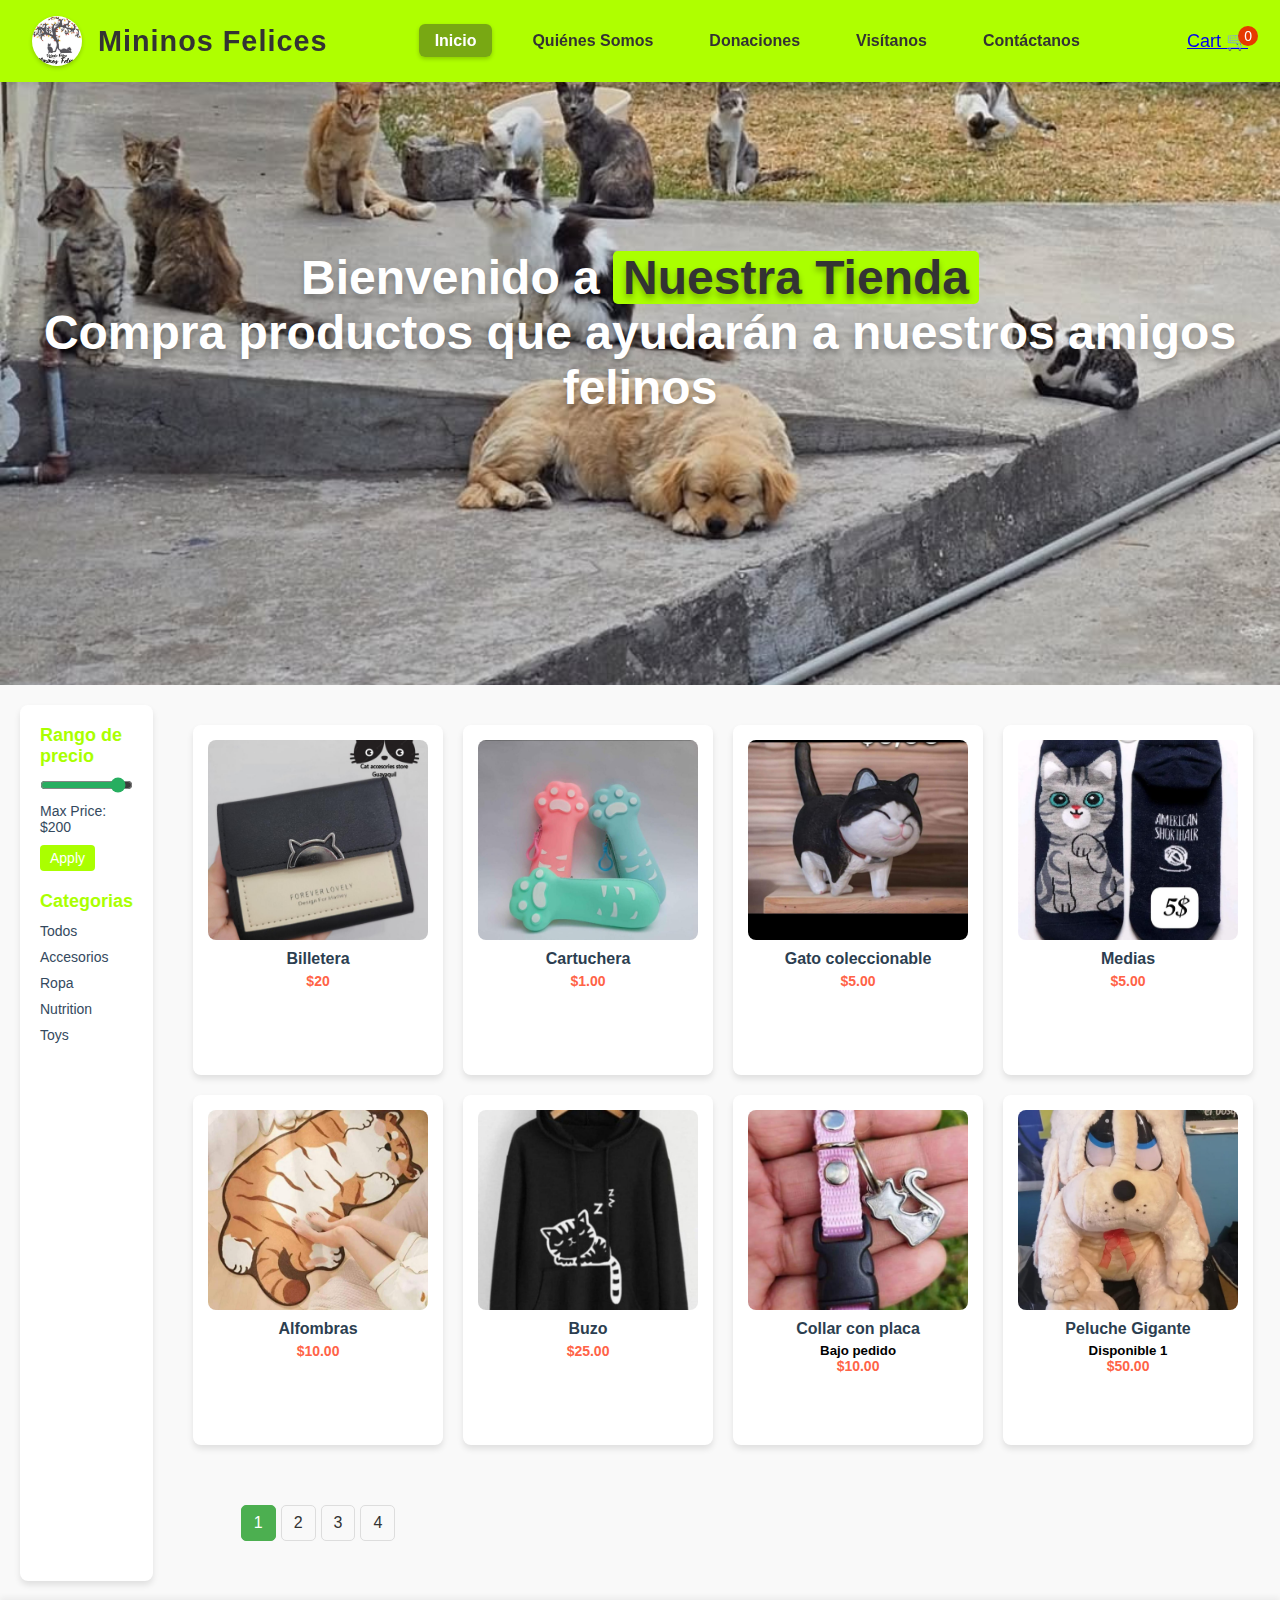
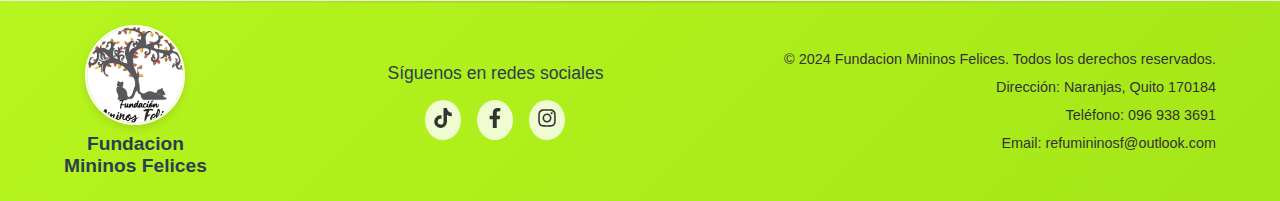
<file: Productos.html>
<!DOCTYPE html>
<html lang="en">
<head>
  <meta charset="UTF-8">
  <meta name="viewport" content="width=device-width, initial-scale=1.0">

  <title>Productos</title>
  <link rel="stylesheet" href="css/productos/productos.css">
  <link rel="stylesheet" href="css/productos/navbarp.css">
  <link rel="stylesheet" href="css/productos/paginas.css">
  <link rel="stylesheet" href="css/index/footer.css">
</head>
<body>
  <header>
    <nav class="navbar">
      
        <a href="index.html" class="logo-link">
            <div class="logo-container">
                <img src="Imagenes/logo.jpg" alt="Logo Fundación" class="logo-img">
                <div class="logo-text">Mininos Felices</div>
            </div>
        </a>
        <span id="menu-toggle">☰</span>
        <ul class="nav-links" id="nav-links">
            <li><a href="index.html" class="active">Inicio</a></li>
            <li><a href="/index.html#quienes-somos">Quiénes Somos</a></li>
            <li><a href="/index.html#donaciones">Donaciones</a></li>
            <li><a href="/index.html#visitanos">Visítanos</a></li>
            <li><a href="/index.html#contacto">Contáctanos</a></li>
        </ul>
    
        <div class="icons">
            
            <div class="cart-container">
              <a href="#cart" class="cart-icon">Cart 🛒 <span id="cart-count">0</span></a>
              <div id="cart-tooltip" class="tooltip">
                <ul id="cart-items"></ul>
                <p>Total: $<span id="cart-total">0</span></p>
                <button id="checkout-btn" class="checkout-btn">Comprar</button>
              </div>
            
        </div>
    </nav>
  </header>

  <section class="productos">
  
  <div class="hero">
    <div class="hero-content">
        <h1>Bienvenido a  <span class="highlight">Nuestra Tienda</span> 
        <p>Compra productos que ayudarán a nuestros amigos felinos</p>
        
    </div>
  </section>
  <div class="product-section">
    <div class="sidebar">
      <div class="price-range">
        <h3>Rango de precio </h3>
        <input id="price-slider" type="range" min="1" max="100" value="100" step="10">
        <p>Max Price: $<span id="max-price">200</span></p>
        <button id="apply-price" class="apply-btn">Apply</button>
      </div>
      <div class="Categorias">
        <h3>Categorias</h3>
        <ul>
          <li><a href="#" class="category-link" data-category="all">Todos</a></li>
          <li><a href="#" class="category-link" data-category="accesorios">Accesorios</a></li>
          <li><a href="#" class="category-link" data-category="ropa">Ropa</a></li>
          
          <li><a href="#" class="category-link" data-category="nutrition">Nutrition</a></li>
          <li><a href="#" class="category-link" data-category="toys">Toys</a></li>
        </ul>
      </div>
    
    </div>


    <section>
    <div class="products">
      <div class="product" data-price="20" data-category="accesorios">
        <div class="image-container">
          <img src="Imagenes/Productos/Billetera.jpeg" alt="Rain coat">
          <button class="add-to-cart-btn">Añadir al carrito</button>
        </div>
        <h4>Billetera</h4>
        <p class="price">$20</p>
      </div>
      <div class="product" data-price="1.00" data-category="accesorios">
        <div class="image-container">
          <img src="Imagenes/Productos/Cartuchera.jpeg" alt="Rain coat">
          <button class="add-to-cart-btn">Añadir al carrito</button>
        </div>
        <h4>Cartuchera</h4>
        <p class="price">$1.00</p>
      </div>
      <div class="product" data-price="5" data-category="accesorios">
        <div class="image-container">
          <img src="Imagenes/Productos/Gato.jpeg" alt="Rain coat">
          <button class="add-to-cart-btn">Añadir al carrito</button>
        </div>
        <h4>Gato coleccionable</h4>
        <p class="price">$5.00</p>
      </div>
      <div class="product" data-price="5" data-category="ropa">
        <div class="image-container">
          <img src="Imagenes/Productos/Medias.jpeg" alt="Rain coat">
          <button class="add-to-cart-btn">Añadir al carrito</button>
        </div>
        <h4>Medias</h4>
        <p class="price">$5.00</p>
      </div>
      <div class="product" data-price="10" data-category="accesorios">
        <div class="image-container">
          <img src="Imagenes/Productos/Alfombras.jpg" alt="Rain coat">
          <button class="add-to-cart-btn">Añadir al carrito</button>
        </div>
        <h4>Alfombras</h4>
        <p class="price">$10.00</p>
      </div>
      
      <div class="product" data-price="25" data-category="ropa">
        <div class="image-container">
          <img src="Imagenes/Productos/Buzo.jpeg" alt="Rain coat">
          <button class="add-to-cart-btn">Añadir al carrito</button>
        </div>
        <h4>Buzo</h4>
        <p class="price">$25.00</p>
      </div>
      <div class="product" data-price="10" data-category="accesorios">
        <div class="image-container">
          <img src="Imagenes/Productos/Collar.jpeg" alt="Rain coat">
          <button class="add-to-cart-btn">Añadir al carrito</button>
        </div>
        <h4>Collar con placa</h4>
        <h5 >Bajo pedido </h5>
        <p class="price">$10.00</p>
      </div>
      <div class="product" data-price="50" data-category="toys">
        <div class="image-container">
          <img src="Imagenes/Productos/Peluche.jpeg" alt="Rain coat">
          <button class="add-to-cart-btn">Añadir al carrito</button>
        </div>
        <h4>Peluche Gigante</h4>
        <h5>Disponible 1 </h5>
        <p class="price">$50.00</p>
      </div>
      <div class="product" data-price="20.00" data-category="accesorios">
        <div class="image-container">
          <img src="Imagenes/Productos/Bisuteria.jpeg" alt="Rain coat">
          <button class="add-to-cart-btn">Añadir al carrito</button>
        </div>
        <h4>Bisuteria </h4>
        <h5>Bajo pedido </h5>
        <p class="price">$20.00</p>
      </div>
      <div class="product" data-price="28.00" data-category="accesorios">
        <div class="image-container">
          <img src="Imagenes/Productos/Juego.jpeg" alt="Rain coat">
          <button class="add-to-cart-btn">Añadir al carrito</button>
        </div>
        <h4>Juegos de baño</h4>
        <h5>Bajo pedido </h5>
        
        <p class="price">$28.00</p>
      </div>
      <div class="product" data-price="35.00" data-category="accesorios">
        <div class="image-container">
          <img src="Imagenes/Productos/casa.jpeg" alt="Rain coat">
          <button class="add-to-cart-btn">Añadir al carrito</button>
        </div>
        <h4>Casa para gato </h4>
        <h5>Bajo pedido </h5>
        <p class="price">$35.00</p>
      </div>

      <div class="product" data-price="7.00" data-category="toys">
        <div class="image-container">
          <img src="Imagenes/Productos/peluchoconcatnip.jpeg" alt="Rain coat">
          <button class="add-to-cart-btn">Añadir al carrito</button>
        </div>
        <h4>Peluches con catnip </h4>
        <h5>Bajo pedido </h5>
        <p class="price">$7.00</p>
      </div>
      <div class="product" data-price="20.00" data-category="accesorios">

        <div class="image-container">
          <img src="Imagenes/Productos/Rascadores.jpeg" alt="Rain coat">
          <button class="add-to-cart-btn">Añadir al carrito</button>
        </div>
        <h4>Rascadores </h4>
        <h5>Bajo pedido </h5>
      
        <p class="price">$20.00</p>
      </div>
      <div class="product" data-price="10.00" data-category="nutrition">
        <div class="image-container">
          <img src="Imagenes/Productos/Arena.jpeg" alt="Rain coat">
          <button class="add-to-cart-btn">Añadir al carrito</button>
        </div>
        <h4>Arena Alemana </h4>
        <p class="price">$10.00</p>
      </div>
      <div class="product" data-price="15" data-category="accesorios">
        <div class="image-container">
          <img src="Imagenes/Productos/Monedero.jpeg" alt="Rain coat">
          <button class="add-to-cart-btn">Añadir al carrito</button>
        </div>
        <h4>Monedero afelpado </h4>
        <p class="price">$15</p>
      </div>
      <div class="product" data-price="5.00" data-category="accesorios">
        <div class="image-container">
          <img src="Imagenes/Productos/Labial.jpeg" alt="Rain coat">
          <button class="add-to-cart-btn">Añadir al carrito</button>
        </div>


        <h4>Labiales en forma de gato </h4>
        <p class="price">$5.00</p>
      </div>

      <div class="product" data-price="15.00" data-category="accesorios">
        <div class="image-container">
          <img src="Imagenes/Productos/Lampara.jpeg" alt="Rain coat">
          <button class="add-to-cart-btn">Añadir al carrito</button>
        </div>
        <h4>Lampara de mesa </h4> 
        <p class="price">$15.00</p>
      </div>

      

      <div class="product" data-price="42.00" data-category="accesorios">
        <div class="image-container">
          <img src="Imagenes/Productos/Mochila.jpeg" alt="Rain coat">
          <button class="add-to-cart-btn">Añadir al carrito</button>
        </div>
        <h4>Mochilas transparentes </h4>
        <h5>Bajo pedido </h5>
        <p class="price">$42.00</p>
      </div>
      
      


      <div class="product" data-price="10.00"  data-category="nutrition">
        <div class="image-container">
          <img src="Imagenes/Productos/catnip.jpeg" alt="Rain coat">
          <button class="add-to-cart-btn">Añadir al carrito</button>
        </div>
        <h4>Catnip </h4>
        <h5>Bajo pedido </h5>
        <p class="price">$10.00</p>
      </div>

      <div class="product" data-price="20.00" data-category="accesorios">
        <div class="image-container">
          <img src="Imagenes/Productos/cojin.jpeg" alt="Rain coat">
          <button class="add-to-cart-btn">Añadir al carrito</button>
        </div>
        <h4>Cojines de gato </h4>
        <h5>Bajo pedido </h5>
        <p class="price">$20.00</p>
      </div>

      <div class="product" data-price="15.00" data-category="ropa">
        <div class="image-container">
          <img src="Imagenes/Productos/Pantuflas.jpeg" alt="Rain coat">
          <button class="add-to-cart-btn">Añadir al carrito</button>
        </div>
        <h4>Pantuflas </h4>
        <h5>Bajo pedido </h5>
        <p class="price">$15.00</p>
      </div>

      <div class="product" data-price="20.00" data-category="ropa">
        <div class="image-container">
          <img src="Imagenes/Productos/camisetas.jpeg" alt="Rain coat">
          <button class="add-to-cart-btn">Añadir al carrito</button>
        </div>
        <h4>Camisetas </h4>
        <h5>Bajo pedido </h5>
        <p class="price">$20.00</p>
      </div>
      <div class="product" data-price="10.00" data-category="accesorios">
        <div class="image-container">
          <img src="Imagenes/Productos/masetero.jpeg" alt="Rain coat">
          <button class="add-to-cart-btn">Añadir al carrito</button>
        </div>
        <h4>Portamacetas </h4>
        <h5>Bajo pedido </h5>
        <p class="price">$10.00</p>
      </div>
      <div class="product" data-price="1.00" data-category="nutrition">
        <div class="image-container">
          <img src="Imagenes/Productos/Dulces.jpeg" alt="Rain coat">
          <button class="add-to-cart-btn">Añadir al carrito</button>
        </div>
        <h4>Dulces </h4>
        <h5>Bajo pedido </h5>
        <p class="price">$1.00</p>
      </div>
      <div class="product" data-price="20.00" data-category="accesorios">
        <div class="image-container">
          <img src="Imagenes/Productos/cobertor.jpeg" alt="Rain coat">
          <button class="add-to-cart-btn">Añadir al carrito</button>
        </div>
        <h4>Cobertor </h4>
        <h5>Bajo pedido </h5>
        <p class="price">$20.00</p>
      </div>


      <section class="pagination-section">
      <div >
        <div class="pagination">
          <a href="#" class="page-number">1</a>
          <a href="#" class="page-number">2</a>
          <a href="#" class="page-number">3</a>
          <a href="#" class="page-number">4</a>
        </div>
      </section>
    </section>
  </div>
  <footer class="footer" id="contacto">
    <div class="footer-content">
        <div class="footer-logo">
            <img src="Imagenes/logo1.jpg" alt="Mininos Felices Logo" class="footer-img" />
            <h3>Fundacion 
            <br>
            Mininos Felices
            </h3>
        </div>
        <div class="footer-social">
            <h4>Síguenos en redes sociales</h4>
            <div class="social-icons">
                <a href="https://www.tiktok.com/@mininos_felices?_t=ZM-8tv76o8Lvyp&_r=1" class="social-icon">
                    <svg xmlns="http://www.w3.org/2000/svg" viewBox="0 0 448 512" class="icon">
                        <path fill="currentColor"
                            d="M448,209.91a210.06,210.06,0,0,1-122.77-39.25V349.38A162.55,162.55,0,1,1,185,188.31V278.2a74.62,74.62,0,1,0,52.23,71.18V0l88,0a121.18,121.18,0,0,0,1.86,22.17h0A122.18,122.18,0,0,0,381,102.39a121.43,121.43,0,0,0,67,20.14Z" />
                    </svg>
                </a>
                <a href="https://www.facebook.com/share/1EHnFWtfmN/" class="social-icon">
                    <svg xmlns="http://www.w3.org/2000/svg" viewBox="0 0 320 512" class="icon">
                        <path fill="currentColor"
                            d="M279.14 288l14.22-92.66h-88.91v-60.13c0-25.35 12.42-50.06 52.24-50.06h40.42V6.26S260.43 0 225.36 0c-73.22 0-121.08 44.38-121.08 124.72v70.62H22.89V288h81.39v224h100.17V288z" />
                    </svg>
                </a>
                <a href="https://www.instagram.com/refugio_mininosfelices?igsh=dnFkenhqbWQ4ODF2" class="social-icon">
                    <svg xmlns="http://www.w3.org/2000/svg" viewBox="0 0 448 512" class="icon">
                        <path fill="currentColor"
                            d="M224.1 141c-63.6 0-114.9 51.3-114.9 114.9s51.3 114.9 114.9 114.9S339 319.5 339 255.9 287.7 141 224.1 141zm0 189.6c-41.1 0-74.7-33.5-74.7-74.7s33.5-74.7 74.7-74.7 74.7 33.5 74.7 74.7-33.6 74.7-74.7 74.7zm146.4-194.3c0 14.9-12 26.8-26.8 26.8-14.9 0-26.8-12-26.8-26.8s12-26.8 26.8-26.8 26.8 12 26.8 26.8zm76.1 27.2c-1.7-35.9-9.9-67.7-36.2-93.9-26.2-26.2-58-34.4-93.9-36.2-37-2.1-147.9-2.1-184.9 0-35.8 1.7-67.6 9.9-93.9 36.1s-34.4 58-36.2 93.9c-2.1 37-2.1 147.9 0 184.9 1.7 35.9 9.9 67.7 36.2 93.9s58 34.4 93.9 36.2c37 2.1 147.9 2.1 184.9 0 35.9-1.7 67.7-9.9 93.9-36.2 26.2-26.2 34.4-58 36.2-93.9 2.1-37 2.1-147.8 0-184.8zM398.8 388c-7.8 19.6-22.9 34.7-42.6 42.6-29.5 11.7-99.5 9-132.1 9s-102.7 2.6-132.1-9c-19.6-7.8-34.7-22.9-42.6-42.6-11.7-29.5-9-99.5-9-132.1s-2.6-102.7 9-132.1c7.8-19.6 22.9-34.7 42.6-42.6 29.5-11.7 99.5-9 132.1-9s102.7-2.6 132.1 9c19.6 7.8 34.7 22.9 42.6 42.6 11.7 29.5 9 99.5 9 132.1s2.7 102.7-9 132.1z" />
                    </svg>
                </a>
              
            </div>
        </div>

        <div class="footer-info">
            <p>© 2024 Fundacion Mininos Felices. Todos los derechos reservados.</p>
            <p>Dirección: Naranjas, Quito 170184</p>
            <p>Teléfono: 096 938 3691</p>
            <p>Email: refumininosf@outlook.com</p>
        </div>
    </div>
</footer>
  <script src="js/rango.js"></script>
  <script src="js/navbar.js"></script>
  <script src="js/paginacion.js"></script>
  <script src="js/categoria.js"></script>

 
</body>
</html>
</file>
<file: css/productos/navbarp.css>
/* Estilos base para el navbar */
.navbar {
    background-color: #afff00; /* limón claro */
    box-shadow: 0 4px 6px rgba(0, 0, 0, 0.1);
    padding: 1rem 2rem;
    position: fixed;
    top: 0;
    left: 0;
    width: 100%;
    z-index: 9999;
    display: flex;
    justify-content: space-between;
    align-items: center;
    font-family: 'Arial', sans-serif;
}

/* Hacer clic en el logo */
.logo-link {
    display: inline-block;
    text-decoration: none; /* Sin subrayado */
    color: inherit; /* Mantener color de texto */
    transition: transform 0.2s ease; /* Suavizar el efecto */
}

/* Efecto de aplastar al hacer clic */
.logo-link:active {
    transform: scale(0.9); /* Escala ligeramente */
}

/* Asegurar estilos previos del logo */
.logo-container {
    display: flex;
    align-items: center;
    gap: 1rem;
}

.logo-img {
    width: 50px;
    height: 50px;
    border-radius: 50%;
    box-shadow: 0 2px 4px rgba(0, 0, 0, 0.2);
}

.logo-text {
    font-size: 1.8rem;
    font-weight: bold;
    color: #333;
    letter-spacing: 1px;
}


/* Estilos para el contenedor del logo */
.logo-container {
    display: flex;
    align-items: center;
    gap: 1rem;
}

.logo-img {
    width: 50px;
    height: 50px;
    border-radius: 50%;
    box-shadow: 0 2px 4px rgba(0, 0, 0, 0.2);
}

.logo-text {
    font-size: 1.8rem;
    font-weight: bold;
    color: #333;
    letter-spacing: 1px;
}

/* Estilos para los enlaces de navegación */
.nav-links {
    display: flex;
    gap: 1.5rem;
    list-style: none;
    margin: 0;
    padding: 0;
}

.nav-links a {
    color: #333;
    text-decoration: none;
    font-weight: 600;
    font-size: 1rem;
    transition: all 0.3s ease;
    padding: 0.5rem 1rem;
    border-radius: 6px;
}



/* Estilo uniforme para el enlace activo */
.nav-links a.active {
    color: white;
    background-color: #78a813; /* Verde más oscuro */
    border-radius: 6px;
    box-shadow: 0 2px 4px rgba(0, 0, 0, 0.2);
}

/* Resposividad para pantallas móviles */
@media (max-width: 768px) {
    .nav-links {
        flex-direction: column;
        gap: 0;
        background-color: #a5d820;
        position: absolute;
        top: 70px;
        right: 0;
        width: 100%;
        display: none;
    }

    .nav-links.active {
        display: flex;
        box-shadow: 0 4px 6px rgba(0, 0, 0, 0.2);
    }

    .nav-links a {
        text-align: center;
        padding: 1rem;
        border-bottom: 1px solid rgba(255, 255, 255, 0.2);
    }
}

/* Botón de menú para pantallas pequeñas */
#menu-toggle {
    display: none;
    font-size: 1.5rem;
    cursor: pointer;
    color: #333;
    transition: color 0.3s ease;
}

#menu-toggle:hover {
    color: #78a813;
}

@media (max-width: 768px) {
    #menu-toggle {
        display: block;
    }
}
</file>
<file: css/productos/paginas.css>
/* estilos para la sección de paginación */
.pagination-section {
    width: 100%;
    display: flex;
    justify-content: center; /* centra horizontalmente */
    align-items: center; /* centra verticalmente */
    margin: 20px auto 0 auto; /* esto elimina el desplazamiento lateral */
    padding: 20px 0;
}


  
  .pagination {
    display: flex; /* usa flexbox */
    gap: 5px; /* agrega espacio entre los elementos */
  }
  
  .pagination .page-number {
    padding: 8px 12px;
    text-decoration: none;
    color: #333;
    border: 1px solid #ddd;
    border-radius: 5px;
    display: flex; /* hace que el contenido esté centrado */
    justify-content: center;
    align-items: center;
  }
  
  .pagination .page-number:hover {
    background-color: #f1f1f1;
  }
  
  .pagination .page-number.active {
    background-color: #4CAF50;
    color: white;
    border: 1px solid #4CAF50;
  }
</file>
<file: css/index/footer.css>
/* Estilos del Footer */
.footer {
  background: linear-gradient(135deg, #b6f51d 0%, #a5e619 100%);
  color: #333;
  padding: 1.5rem 0; /* Reducido de 3rem */
  box-shadow: 0 -4px 6px rgba(0, 0, 0, 0.05);
  position: relative;
}

.footer::before {
  content: '';
  position: absolute;
  top: 0;
  left: 0;
  right: 0;
  height: 2px;
  background: linear-gradient(90deg, transparent, rgba(0,0,0,0.1), transparent);
}

.footer-content {
  max-width: 1200px;
  margin: 0 auto;
  padding: 0 1.5rem; /* Reducido de 2rem */
  display: flex;
  flex-wrap: wrap;
  justify-content: space-between;
  align-items: center; /* Cambiado a center para mejor alineación */
  gap: 2rem; /* Reducido de 3rem */
}

/* Estilos del Logo */
.footer-logo {
  display: flex;
  flex-direction: column;
  align-items: center;
  text-align: center;
}

.footer-logo h3 {
  margin-top: 0.5rem; /* Reducido de 1rem */
  font-size: 1.2rem; /* Reducido de 1.5rem */
  color: #2c3e50;
  font-weight: 600;
}

.footer-img {
  width: 100px; /* Reducido de 150px */
  height: 100px; /* Reducido de 150px */
  object-fit: cover;
  border-radius: 50%;
  box-shadow: 0 4px 8px rgba(0, 0, 0, 0.1);
  border: 2px solid #fff; /* Reducido de 3px */
  transition: transform 0.3s ease;
}

.footer-img:hover {
  transform: scale(1.05);
}

/* Estilos de la sección social */
.footer-social {
  text-align: center;
}

.footer-social h4 {
  font-size: 1.1rem; /* Reducido de 1.3rem */
  margin-bottom: 1rem; /* Reducido de 1.5rem */
  color: #2c3e50;
  font-weight: 500;
}

.social-icons {
  display: flex;
  gap: 1rem; /* Reducido de 1.5rem */
  justify-content: center;
}

.social-icon {
  color: #333;
  transition: all 0.3s ease;
  padding: 8px; /* Reducido de 10px */
  border-radius: 50%;
  background-color: rgba(255, 255, 255, 0.8);
}

.social-icon:hover {
  color: #fff;
  background-color: #333;
  transform: translateY(-2px); /* Reducido de -3px */
}

.icon {
  width: 20px; /* Reducido de 24px */
  height: 20px; /* Reducido de 24px */
}

/* Estilos de la información */
.footer-info {
  text-align: right;
}

.footer-info p {
  margin: 0.5rem 0; /* Reducido de 0.7rem */
  font-size: 0.9rem; /* Reducido de 1rem */
  line-height: 1.4;
  display: flex;
  align-items: center;
  justify-content: flex-end;
  gap: 0.5rem;
}

/* Estilos responsivos */
@media (max-width: 768px) {
  .footer {
      padding: 1rem 0; /* Reducido de 2rem */
  }

  .footer-content {
      flex-direction: column;
      align-items: center;
      text-align: center;
      gap: 1.5rem; /* Reducido de 2.5rem */
  }

  .footer-info {
      text-align: center;
  }

  .footer-info p {
      justify-content: center;
  }
}

@media (max-width: 480px) {
  .footer-img {
      width: 80px; /* Reducido de 120px */
      height: 80px; /* Reducido de 120px */
  }

  .social-icons {
      gap: 0.8rem;
  }

  .social-icon {
      padding: 6px; /* Reducido de 8px */
  }

  .icon {
      width: 18px; /* Reducido de 20px */
      height: 18px; /* Reducido de 20px */
  }

  .footer-info p {
      font-size: 0.8rem; /* Reducido de 0.9rem */
  }
}
</file>
<file: css/productos/productos.css>
/* General Reset */
* {
  margin: 0;
  padding: 0;
  box-sizing: border-box;
  font-family: 'Arial', sans-serif;
}

.hero-content {
  color: #fff;
  text-shadow: 0px 4px 6px rgba(0, 0, 0, 0.3);
}

.hero-content h1 {
  font-size: 48px;
  margin-bottom: 20px;
}

.hero-content .highlight {
  color: #333;
  background: #aaff00; /* Verde limón */
  padding: 0 10px;
  border-radius: 5px;
}
/* Estilos generales para la sección de productos */
.product-section {
  display: flex;
  gap: 20px;
  padding: 20px;
  background-color: #f9f9f9; /* Fondo claro para contrastar */
}

/* Estilos para el sidebar */
.sidebar {
  width: 250px;
  padding: 20px;
  background-color: #ffffff; /* Fondo blanco */
  border-radius: 10px;
  box-shadow: 0 4px 6px rgba(0, 0, 0, 0.1); /* Sombra suave */
}

/* Estilos para el rango de precios */
.price-range {
  margin-bottom: 20px;
}

.price-range h3 {
  font-size: 18px;
  color: #2c3e50; /* Color de texto oscuro */
  margin-bottom: 10px;
}

#price-slider {
  width: 100%;
  margin-bottom: 10px;
  accent-color: #27ae60; /* Color verde para el slider */
}

.price-range p {
  font-size: 14px;
  color: #34495e; /* Color de texto gris oscuro */
}

.apply-btn {
  background-color: #27ae60; /* Verde */
  color: white;
  border: none;
  padding: 8px 16px;
  border-radius: 5px;
  cursor: pointer;
  font-size: 14px;
  transition: background-color 0.3s ease;
}

.apply-btn:hover {
  background-color: #219653; /* Verde más oscuro al pasar el mouse */
}

/* Estilos para las categorías */
.Categorias h3 {
  font-size: 18px;
  color: #2c3e50; /* Color de texto oscuro */
  margin-bottom: 10px;
}

.Categorias ul {
  list-style: none;
  padding: 0;
}

.Categorias ul li {
  margin-bottom: 10px;
}

.category-link {
  text-decoration: none;
  color: #34495e; /* Color de texto gris oscuro */
  font-size: 14px;
  transition: color 0.3s ease;
}

.category-link:hover {
  color: #27ae60; /* Verde al pasar el mouse */
}

/* Estilos para los productos */
.products {
  display: flex;
  flex-wrap: wrap;
  gap: 20px;
  flex: 1;
}

.product {
  background-color: #ffffff; /* Fondo blanco */
  border-radius: 10px;
  box-shadow: 0 4px 6px rgba(0, 0, 0, 0.1); /* Sombra suave */
  padding: 15px;
  width: calc(25% - 20px); /* 4 productos por fila */
  text-align: center;
}

.product img {
  max-width: 100%;
  border-radius: 5px;
}

.product h4 {
  font-size: 16px;
  color: #2c3e50; /* Color de texto oscuro */
  margin: 10px 0;
}

.product .price {
  font-size: 14px;
  color: #27ae60; /* Verde para el precio */
  font-weight: bold;
}

.add-to-cart-btn {
  background-color: #27ae60; /* Verde */
  color: white;
  border: none;
  padding: 8px 16px;
  border-radius: 5px;
  cursor: pointer;
  font-size: 14px;
  transition: background-color 0.3s ease;
}

.add-to-cart-btn:hover {
  background-color: #219653; /* Verde más oscuro al pasar el mouse */
}

/*-------------------------------------*/
/* Fondo y estilo del título de la sección de productos */
.productos {
  background-image: url('/Imagenes/Gatos/Fondo.jpg'); /* Fondo degradado + imagen */
  background-position: center;
  background-size: cover; /* Ajusta la imagen para cubrir el contenedor */
  background-repeat: no-repeat; /* Evita que la imagen se repita */
  color: #fff;
  text-align: center;
  background-position: center center;
  background-repeat: no-repeat;
  background-size: cover;
  background-attachment: fixed;
  padding: 250px 0;
}

.productos-titulo h1 {
  font-size: 48px;
  margin-bottom: 20px;
  font-weight: bold;
  color: #aaff00; /* Verde limón */
}

.productos-titulo p {
  font-size: 20px;
  color: #aaff00; /* Verde limón */
}

body {
  font-family: Arial, sans-serif;
  margin: 0;
  padding: 0;
  background-color: #f9f9f9;
}

.product-section {
  display: flex;
  padding: 20px;
  gap: 20px;
}

.sidebar {
  width: 25%;
  background-color: #fff;
  padding: 20px;
  border-radius: 8px;
  box-shadow: 0 4px 6px rgba(0, 0, 0, 0.1);
}

.sidebar h3 {
  margin-bottom: 10px;
  color: #aaff00; /* Verde limón */
}

.sidebar ul {
  list-style: none;
  padding: 0;
}

.sidebar ul li {
  margin-bottom: 8px;
}

.price-range .slider {
  width: 100%;
}

.apply-btn {
  margin-top: 10px;
  padding: 5px 10px;
  background-color: #aaff00; /* Verde limón */
  color: #fff;
  border: none;
  border-radius: 4px;
  cursor: pointer;
}

.products {
  display: grid; /* Usamos grid para la disposición */
  grid-template-columns: repeat(auto-fill, minmax(250px, 1fr)); /* Las tarjetas tendrán un ancho mínimo de 250px */
  gap: 20px; /* Espacio entre tarjetas */
  padding: 20px; /* Espaciado interno */
  justify-items: center; /* Centra las tarjetas en su contenedor */
  box-sizing: border-box; /* Asegura que el padding no afecte el tamaño total */
  max-width: 1200px; /* Limita el ancho máximo del contenedor */
  margin: 0 auto; /* Centra el contenedor en la página */
}

.product {
  background-color: #fff;
  padding: 15px;
  border-radius: 8px;
  box-shadow: 0 4px 6px rgba(0, 0, 0, 0.1);
  text-align: center;
  width: 100%; /* Las tarjetas ocupan todo el ancho disponible */
  height: 350px; /* Mantiene la altura constante */
  max-width: 350px; /* Limita el ancho máximo de las tarjetas */
}

.product img {
  width: 100%;
  height: 200px; /* Altura fija para las imágenes */
  object-fit: cover; /* Asegura que la imagen se recorte correctamente */
  border-radius: 8px;
}

.product h4 {
  margin: 10px 0 5px;
}

.product .price {
  color: #ff6347;
  font-weight: bold;
}

/* Contenedor de la imagen */
.image-container {
  position: relative;
  overflow: hidden;
}

/* Imagen del producto */
.image-container img {
  width: 100%;
  display: block;
}

/* Botón de añadir al carrito */
.add-to-cart-btn {
  position: absolute;
  bottom: 10%;
  left: 50%;
  transform: translate(-50%, 100%);
  background-color: #aaff00; /* Verde limón */
  color: #fff;
  border: none;
  padding: 10px 15px;
  font-size: 14px;
  border-radius: 5px;
  cursor: pointer;
  opacity: 0;
  transition: all 0.3s ease;
  z-index: 10;
}

/* Mostrar el botón al pasar el mouse */
.image-container:hover .add-to-cart-btn {
  transform: translate(-50%, 0);
  opacity: 1;
}

/* Efecto hover del botón */
.add-to-cart-btn:hover {
  background-color: #9acc00; /* Verde más oscuro */
}

/* Estilos para el contador del carrito */
.cart-container {
  position: relative;
}

.cart-icon {
  position: relative;
  font-size: 18px;
  cursor: pointer;
}

#cart-count {
  background-color: #e63900;
  color: #fff;
  border-radius: 50%;
  padding: 2px 6px;
  font-size: 14px;
  position: absolute;
  top: -5px;
  right: -10px;
}

/* Tooltip del carrito */
.tooltip {
  display: none;
  position: absolute;
  top: 30px;
  right: 0;
  background-color: #fff;
  color: #000;
  border: 1px solid #ccc;
  border-radius: 5px;
  box-shadow: 0 4px 8px rgba(0, 0, 0, 0.2);
  width: 300px;
  padding: 10px;
  z-index: 10;
}

.tooltip ul {
  list-style: none;
  padding: 0;
  margin: 0 0 10px 0;
}

.tooltip li {
  display: flex;
  align-items: center;
  justify-content: space-between;
  margin-bottom: 10px;
}

.tooltip img {
  width: 50px;
  height: 50px;
  object-fit: cover;
  margin-right: 10px;
}

.tooltip p {
  font-weight: bold;
}

.checkout-btn {
  background-color: #ff4500;
  color: #fff;
  border: none;
  padding: 10px 15px;
  border-radius: 5px;
  cursor: pointer;
  width: 100%;
}

/* Mostrar tooltip al pasar el mouse */
.cart-container:hover .tooltip {
  display: block;
}

/* Media Queries para hacer el diseño responsive */
@media (max-width: 1200px) {
  .product-section {
      flex-direction: column;
  }

  .sidebar {
      width: 100%;
      margin-bottom: 20px;
  }

  .products {
      grid-template-columns: repeat(auto-fill, minmax(200px, 1fr));
  }
}

@media (max-width: 768px) {
  .hero-content h1 {
      font-size: 36px;
  }

  .productos-titulo h1 {
      font-size: 36px;
  }

  .productos-titulo p {
      font-size: 18px;
  }

  .products {
      display: flex; /* Cambiamos a flex para pantallas pequeñas */
      flex-wrap: nowrap; /* Los productos no se envuelven, se colocan en fila */
      overflow-x: auto; /* Permite el desplazamiento horizontal */
      justify-content: flex-start; /* Alinea los productos al inicio */
      padding: 10px; /* Reducimos el padding para pantallas pequeñas */
  }

  .product {
      flex: 0 0 auto; /* Los productos no se estiran ni se encogen */
      width: 200px; /* Ancho fijo para los productos en pantallas pequeñas */
      height: 300px; /* Reducimos la altura para pantallas pequeñas */
      margin-right: 10px; /* Espacio entre productos */
  }

  .product img {
      height: 150px; /* Reducimos la altura de las imágenes */
  }
}

/* Media Queries para pantallas pequeñas */
@media (max-width: 768px) {
  .hero-content h1 {
      font-size: 36px;
  }

  .productos-titulo h1 {
      font-size: 36px;
  }

  .productos-titulo p {
      font-size: 18px;
  }

  .products {
      display: flex; /* Cambiamos a flex para pantallas pequeñas */
      flex-direction: column; /* Los productos se apilan verticalmente */
      align-items: center; /* Centra los productos horizontalmente */
      gap: 20px; /* Espacio entre productos */
      padding: 10px; /* Reducimos el padding para pantallas pequeñas */
      overflow-x: visible; /* Eliminamos el desplazamiento horizontal */
  }

  .product {
      width: 100%; /* Los productos ocupan el ancho completo */
      max-width: 300px; /* Limita el ancho máximo */
      height: auto; /* Altura automática para adaptarse al contenido */
      margin-right: 0; /* Eliminamos el margen derecho */
  }

  .product img {
      height: 150px; /* Reducimos la altura de las imágenes */
  }
}

/* Media Queries para pantallas pequeñas */
@media (max-width: 768px) {
  .hero-content h1 {
      font-size: 36px;
  }

  .productos-titulo h1 {
      font-size: 36px;
  }

  .productos-titulo p {
      font-size: 18px;
  }

  .products {
      display: flex; /* Cambiamos a flex para pantallas pequeñas */
      flex-direction: column; /* Los productos se apilan verticalmente */
      align-items: center; /* Centra los productos horizontalmente */
      gap: 20px; /* Espacio entre productos */
      padding: 20px; /* Aumentamos el padding para más espacio */
      overflow-x: visible; /* Eliminamos el desplazamiento horizontal */
  }

  .product {
      width: 100%; /* Los productos ocupan el ancho completo */
      max-width: 400px; /* Aumentamos el ancho máximo para que sean más grandes */
      height: auto; /* Altura automática para adaptarse al contenido */
      margin-right: 0; /* Eliminamos el margen derecho */
      padding: 20px; /* Aumentamos el padding interno para más espacio */
  }

  .product img {
      height: 180px; /* Aumentamos la altura de las imágenes */
  }
}

@media (max-width: 480px) {
  .hero-content h1 {
      font-size: 24px;
  }

  .productos-titulo h1 {
      font-size: 24px;
  }

  .productos-titulo p {
      font-size: 16px;
  }

  .product {
      max-width: 350px; /* Ancho máximo más pequeño pero aún grande */
      padding: 15px; /* Padding ligeramente reducido para pantallas muy pequeñas */
  }

  .product img {
      height: 150px; /* Altura de imagen reducida pero aún grande */
  }


  /* Estilos para la sección de paginación */
}
</file>
